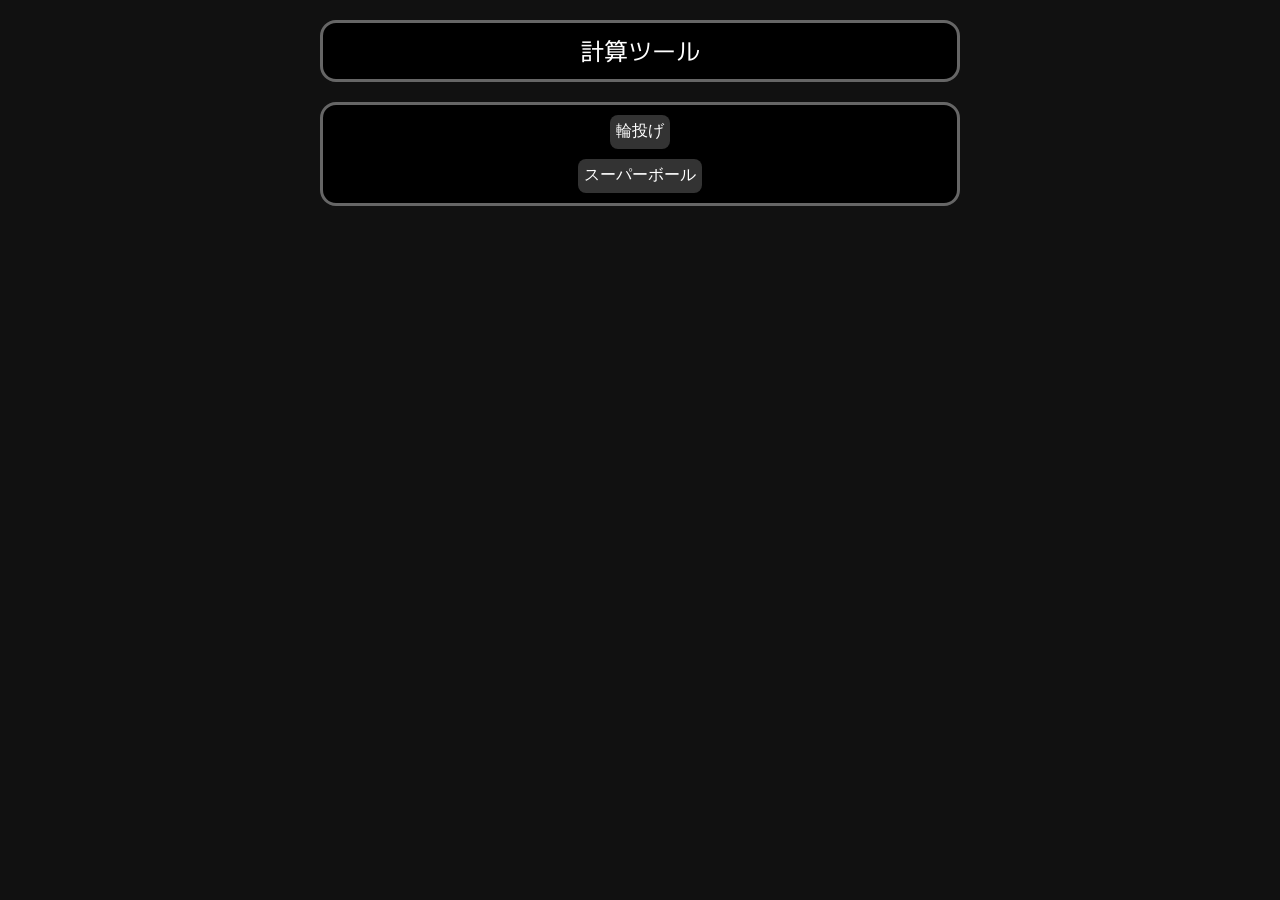
<file: cultool/index.html>
<!doctype html>
<html lang="ja">
    <head>
        <meta charset="UTF-8" />
        <meta name="viewport" content="width=device-width, initial-scale=1.0" />
        <title>Cultool</title>
        <link rel="stylesheet" href="style.css" />
    </head>
    <body>
        <main class="main">
            <div class="main__group">
                <div class="main__group__title">計算ツール</div>
            </div>
            <div class="main__group">
                <button class="main__group__button" id="ringToss">
                    輪投げ
                </button>
                <button class="main__group__button" id="bouncyBall">
                    スーパーボール
                </button>
            </div>
        </main>
        <script src="script.js"></script>
    </body>
</html>
</file>
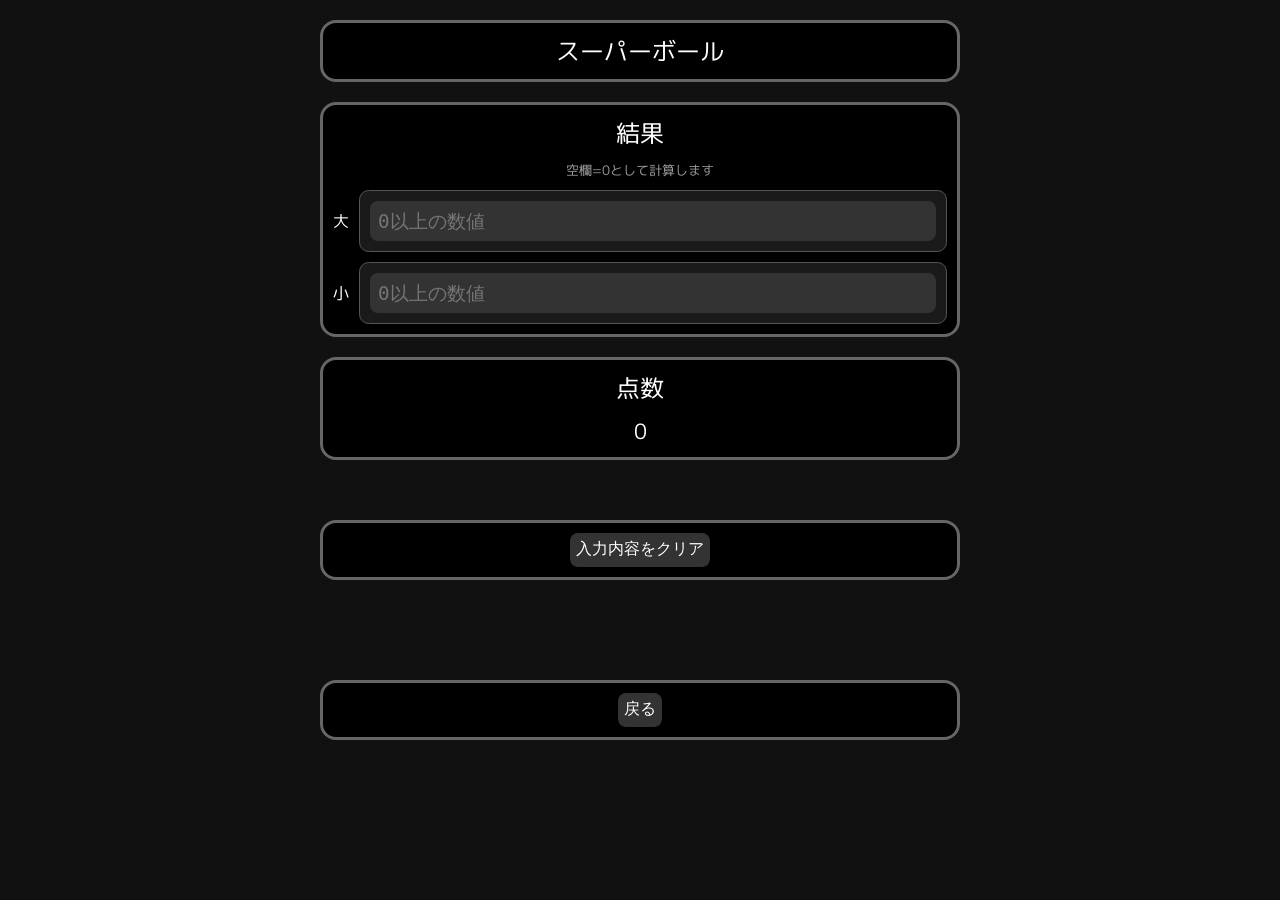
<file: cultool/bouncy_ball/index.html>
<!doctype html>
<html lang="ja">
    <head>
        <meta charset="UTF-8" />
        <meta name="viewport" content="width=device-width, initial-scale=1.0" />
        <title>Cultool - Bouncy ball</title>
        <link rel="stylesheet" href="../style.css" />
    </head>
    <body>
        <main class="main">
            <div class="main__group">
                <div class="main__group__title">スーパーボール</div>
            </div>
            <div class="main__group">
                <div class="main__group__title">結果</div>
                <div class="main__group__text--muted">空欄=0として計算します</div>
                <div class="main__group--row main__group--stretch">
                    <div class="main__group_text">大</div>
                    <div
                        class="main__group__subgroup--row main__group__subgroup--stretch"
                    >
                        <input
                            class="main__group__textInput main__group__numberInput"
                            type="number"
                            id="result1"
                            name="result1"
                            min="0"
                            step="1"
                            inputmode="numeric"
                            placeholder="0以上の数値"
                        />
                    </div>
                </div>
                <div class="main__group--row main__group--stretch">
                    <div class="main__group_text">小</div>
                    <div
                        class="main__group__subgroup--row main__group__subgroup--stretch"
                    >
                        <input
                            class="main__group__textInput main__group__numberInput"
                            type="number"
                            id="result2"
                            name="result2"
                            min="0"
                            step="1"
                            inputmode="numeric"
                            placeholder="0以上の数値"
                        />
                    </div>
                </div>
            </div>
            <div class="main__group">
                <div class="main__group__title">点数</div>
                <div class="main__group__text--big" id="scoreDisplay">0</div>
            </div>
            <div class="main__group--spacer"></div>
            <div class="main__group">
                <button
                    class="main__group__button"
                    type="button"
                    id="clearInput"
                >
                    入力内容をクリア
                </button>
            </div>
            <div class="main__group--spacer-large"></div>
            <div class="main__group">
                <button
                    class="main__group__button"
                    type="button"
                    id="returnTop"
                >
                    戻る
                </button>
            </div>
        </main>
        <script src="./script.js"></script>
    </body>
</html>
</file>
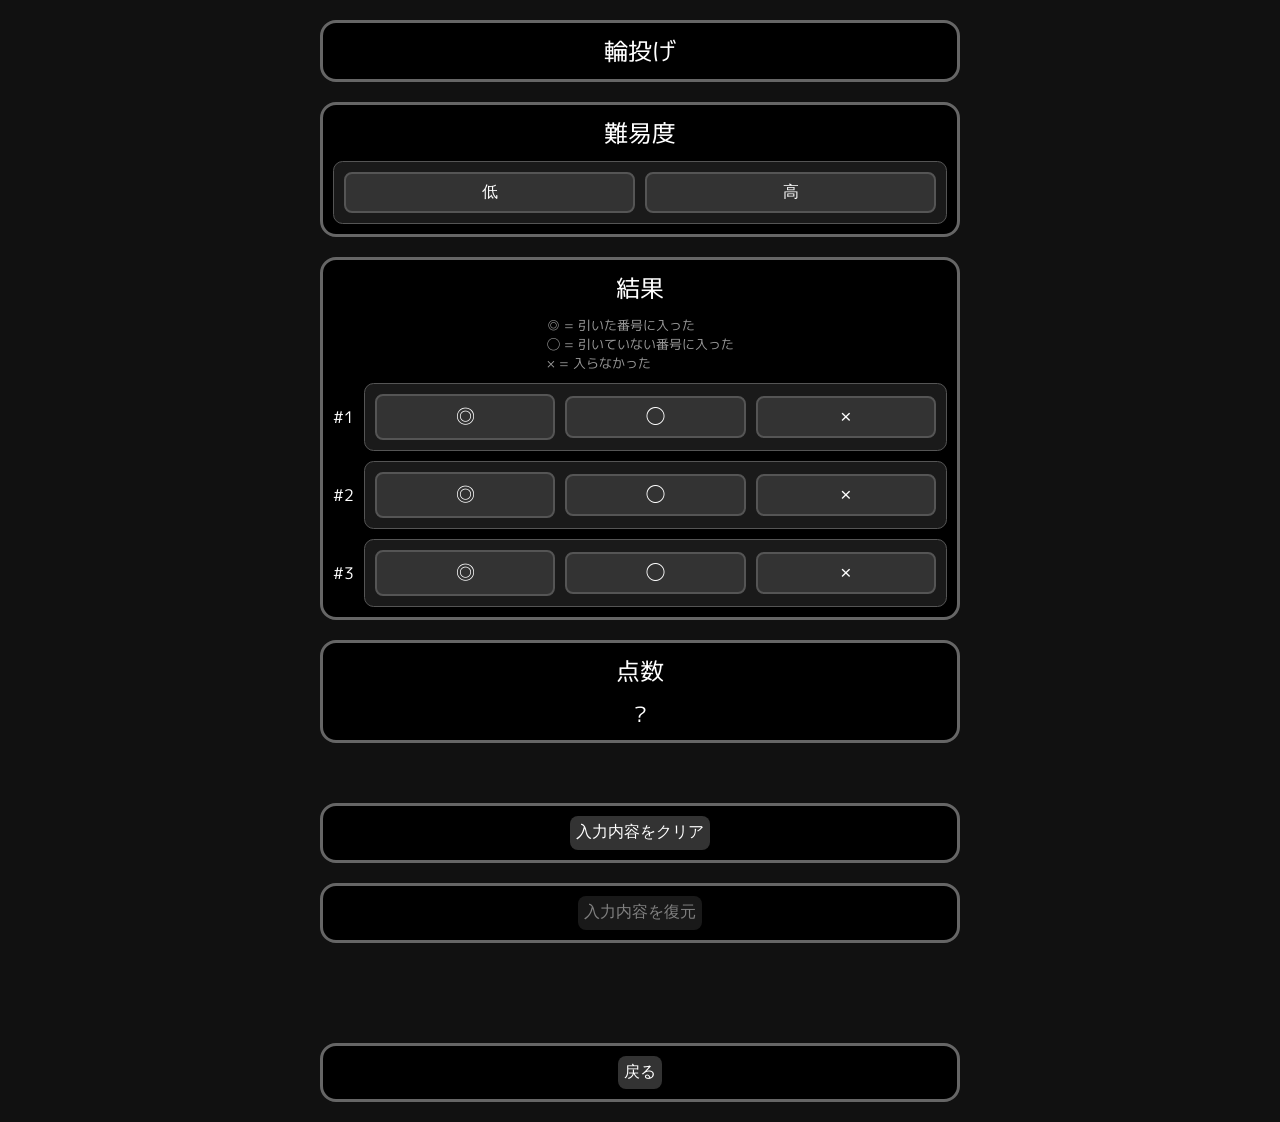
<file: cultool/ring_toss/index.html>
<!doctype html>
<html lang="ja">
    <head>
        <meta charset="UTF-8" />
        <meta name="viewport" content="width=device-width, initial-scale=1.0" />
        <title>Cultool - Ring toss</title>
        <link rel="stylesheet" href="../style.css" />
    </head>
    <body>
        <main class="main">
            <div class="main__group">
                <div class="main__group__title">輪投げ</div>
            </div>
            <div class="main__group">
                <div class="main__group__title">難易度</div>
                <div class="main__group--row main__group--stretch">
                    <div
                        class="main__group__subgroup--row main__group__subgroup--stretch"
                    >
                        <button
                            class="main__group__button--choice main__group__button"
                            type="button"
                            id="diffuiculty1"
                            data-choice-group="difficulty"
                            value="1"
                            aria-pressed="false"
                        >
                            低
                        </button>
                        <button
                            class="main__group__button--choice main__group__button"
                            type="button"
                            id="difficulty2"
                            data-choice-group="difficulty"
                            value="2"
                            aria-pressed="false"
                        >
                            高
                        </button>
                    </div>
                </div>
            </div>
            <div class="main__group">
                <div class="main__group__title">結果</div>
                <div class="main__group__text--muted">◎ = 引いた番号に入った<br />◯ = 引いていない番号に入った<br />× = 入らなかった</div>
                <div class="main__group--row main__group--stretch">
                    <div class="main__group_text">#1</div>
                    <div
                        class="main__group__subgroup--row main__group__subgroup--stretch"
                    >
                        <button
                            class="main__group__button--choice main__group__button--big"
                            type="button"
                            id="result1_1"
                            data-choice-group="result1"
                            value="1"
                            aria-pressed="false"
                        >
                            ◎
                        </button>
                        <button
                            class="main__group__button--choice main__group__button--big"
                            type="button"
                            id="result1_2"
                            data-choice-group="result1"
                            value="2"
                            aria-pressed="false"
                        >
                            ◯
                        </button>
                        <button
                            class="main__group__button--choice main__group__button--big"
                            type="button"
                            id="result1_3"
                            data-choice-group="result1"
                            value="3"
                            aria-pressed="false"
                        >
                            ×
                        </button>
                    </div>
                </div>
                <div class="main__group--row main__group--stretch">
                    <div class="main__group_text">#2</div>
                    <div
                        class="main__group__subgroup--row main__group__subgroup--stretch"
                    >
                        <button
                            class="main__group__button--choice main__group__button--big"
                            type="button"
                            id="result2_1"
                            data-choice-group="result2"
                            value="1"
                            aria-pressed="false"
                        >
                            ◎
                        </button>
                        <button
                            class="main__group__button--choice main__group__button--big"
                            type="button"
                            id="result2_2"
                            data-choice-group="result2"
                            value="2"
                            aria-pressed="false"
                        >
                            ◯
                        </button>
                        <button
                            class="main__group__button--choice main__group__button--big"
                            type="button"
                            id="result2_3"
                            data-choice-group="result2"
                            value="3"
                            aria-pressed="false"
                        >
                            ×
                        </button>
                    </div>
                </div>
                <div class="main__group--row main__group--stretch">
                    <div class="main__group_text">#3</div>
                    <div
                        class="main__group__subgroup--row main__group__subgroup--stretch"
                    >
                        <button
                            class="main__group__button--choice main__group__button--big"
                            type="button"
                            id="result3_1"
                            data-choice-group="result3"
                            value="1"
                            aria-pressed="false"
                        >
                            ◎
                        </button>
                        <button
                            class="main__group__button--choice main__group__button--big"
                            type="button"
                            id="result3_2"
                            data-choice-group="result3"
                            value="2"
                            aria-pressed="false"
                        >
                            ◯
                        </button>
                        <button
                            class="main__group__button--choice main__group__button--big"
                            type="button"
                            id="result3_3"
                            data-choice-group="result3"
                            value="3"
                            aria-pressed="false"
                        >
                            ×
                        </button>
                    </div>
                </div>
            </div>
            <div class="main__group">
                <div class="main__group__title">点数</div>
                <div class="main__group__text--big" id="scoreDisplay">?</div>
            </div>
            <div class="main__group--spacer"></div>
            <div class="main__group">
                <button
                    class="main__group__button"
                    type="button"
                    id="clearInput"
                >
                    入力内容をクリア
                </button>
            </div>
            <div class="main__group">
                <button
                    class="main__group__button"
                    type="button"
                    id="restoreInput"
                    disabled
                >
                    入力内容を復元
                </button>
            </div>
            <div class="main__group--spacer-large"></div>
            <div class="main__group">
                <button
                    class="main__group__button"
                    type="button"
                    id="returnTop"
                >
                    戻る
                </button>
            </div>
        </main>
        <script src="./script.js"></script>
    </body>
</html>
</file>
<file: cultool/style.css>
@charset "utf-8";
@import url('https://fonts.googleapis.com/css2?family=M+PLUS+1p&display=swap');

html,
body {
    padding: 0;
    margin: 0;
    box-sizing: border-box;
    font-family: "M PLUS 1p", sans-serif;
    touch-action: pan-x pan-y;
    font-size: 16px;
}

*,
*::before,
*::after {
    box-sizing: inherit;
}

body {
    background-color: #111111;
    min-height: 100dvh;
    color: #ffffff;
}

.main {
    display: flex;
    flex-direction: column;
    align-items: center;
    width: 100%;
    padding: 10px;
}

.main__group {
    display: flex;
    flex-direction: column;
    align-items: center;
    padding: 10px;
    margin: 10px;
    gap: 10px;
    background-color: #000000;
    border-radius: 1rem;
    border: 3px solid #666666;
    width: min(70%, 640px);
}

.main__group--row {
    display: flex;
    flex-direction: row;
    align-items: center;
    gap: 10px;
}

.main__group--stretch {
    width: 100%;
}

.main__group--spacer {
    width: 100%;
    height: 2.5rem;
    flex-shrink: 0;
}

.main__group--spacer-small {
    height: 1rem;
}

.main__group--spacer-large {
    height: 5rem;
}

.main__group--row>[class|=main__group__button] {
    flex: 1 1 0;
    min-width: 0;
}

.main__group__title {
    font-size: 1.5rem;
}

.main__group__text {
    font-size: 1.1rem;
}

.main__group__text--muted{
    font-size: 0.8rem;
    color: #999999;
}

.main__group__text--big {
    font-size: 1.3rem;
}

[class|=main__group__subgroup] {
    display: flex;
    flex-direction: column;
    align-items: center;
    gap: 8px;
    width: 100%;
    padding: 10px;
    background-color: #1a1a1a;
    border: 1px solid #555555;
    border-radius: 0.6rem;
}

.main__group__subgroup--row {
    display: flex;
    flex-direction: row;
    align-items: center;
    gap: 10px;
}

.main__group__subgroup--stretch {
    width: 100%;
}

.main__group--row>.main__group__subgroup--row {
    flex: 1 1 auto;
    min-width: 0;
    width: auto;
}

[class|=main__group__button] {
    padding: 0.4rem;
    background-color: #333333;
    border: none;
    border-radius: 0.5rem;
    color: #ffffff;
    cursor: pointer;
    font-size: 1rem;
}

.main__group__button--big {
    padding: 0.9rem;
    font-size: 1.2rem;
}

.main__group__button--choice {
    flex: 1 1 0;
    min-width: 0;
    width: 100%;
    padding: 0.5rem 0.8rem;
    border: 2px solid #555555;
}

.main__group__button--choice[aria-pressed="false"] {
    border: 2px solid #555555;
}

.main__group__button--choice[aria-pressed="true"] {
    background-color: #176b42;
    border-color: #52d68c;
}

[class|=main__group__button]:hover {
    background-color: #444444;
}

[class|=main__group__button]:disabled {
    cursor: not-allowed;
    opacity: 0.5;
}

.main__group__textInput {
    background-color: #333333;
    color: #fff;
    height: 1rem;
    font-family: monospace;
    padding: 0.5rem;
    border-radius: 0.5rem;
    border: none
}

.main__group__numberInput {
    flex: 1 1 auto;
    width: 100%;
    min-width: 0;
    min-height: 2.5rem;
    font-size: 1.2rem;
}

.hidden {
    display: none;
}

@media (max-width: 480px) {
    .main {
        padding: 0;
    }

    .main__group {
        width: calc(100% - 20px);
        margin: 10px;
        padding: 8px;
    }

    .main__group__button--big {
        padding: 1rem;
    }
}
</file>
